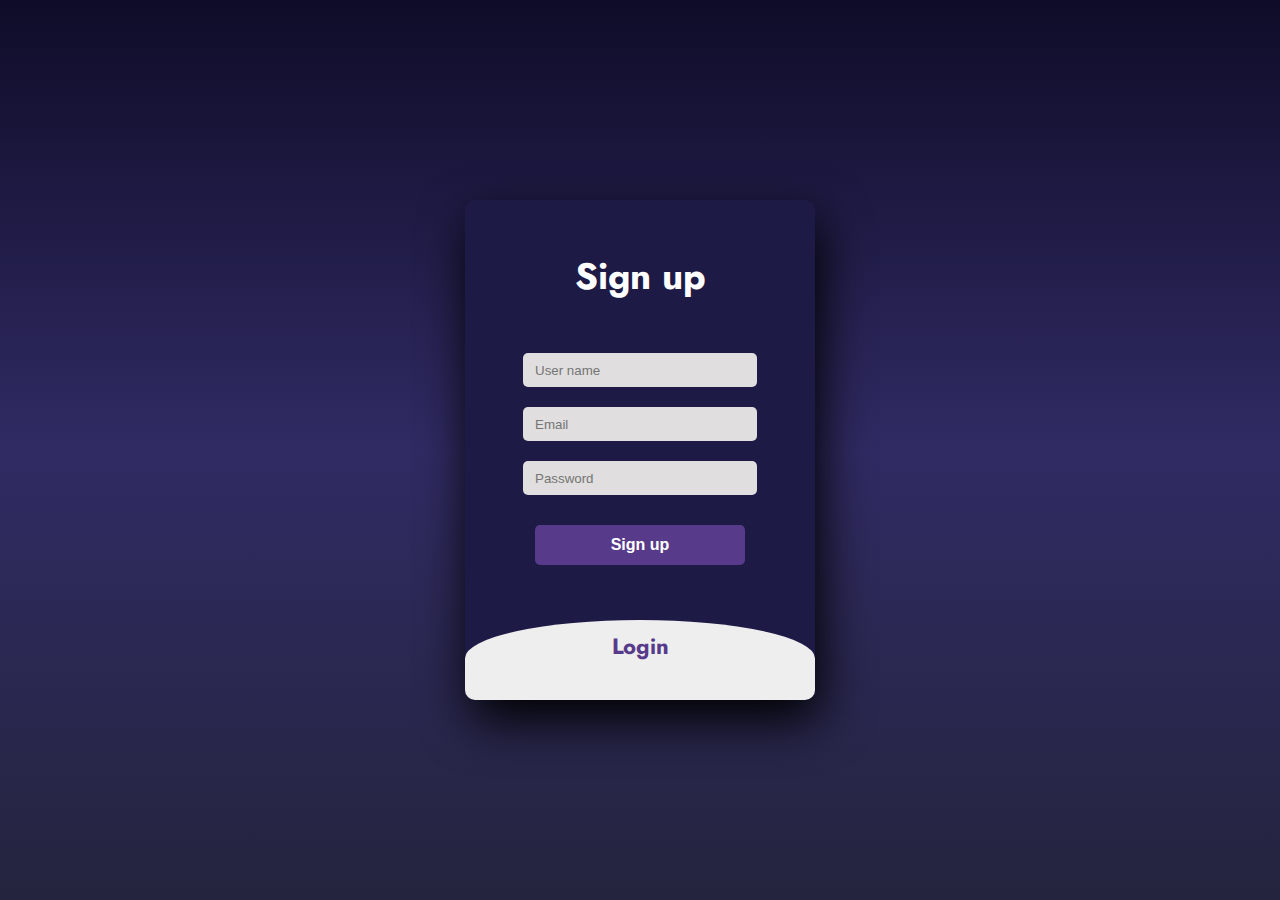
<file: index.html>
<!DOCTYPE html>
<html>

<head>
	<title>Login Form</title>
	<link rel="stylesheet" type="text/css" href="./login.css">
	<link href="https://fonts.googleapis.com/css2?family=Jost:wght@500&display=swap" rel="stylesheet">
</head>

<body>
	<div class="main">
		<input type="checkbox" id="chk" aria-hidden="true">

		<div class="signup">
			<form action="">
				<label for="chk" aria-hidden="true">Sign up</label>
				<input type="text" id="Uname" name="txt" placeholder="User name" required="">
				<input type="email" id="Uid" name="email" placeholder="Email" required="">
				<input type="password" id="Upwd" name="pswd" placeholder="Password" required="">
				<button>Sign up</button>
			</form>
		</div>

		<div class="login">
			<form id="login-id" action="">
				<label for="chk" aria-hidden="true">Login</label>
				<input type="email" id="userId" name="email" placeholder="Email" required="">
				<input type="password" id="userPwd" name="pswd" placeholder="Password" required="">
				<button>Login</button>
			</form>
		</div>
	</div>
	<script src="./index.js"></script>
</body>

</html>
</file>
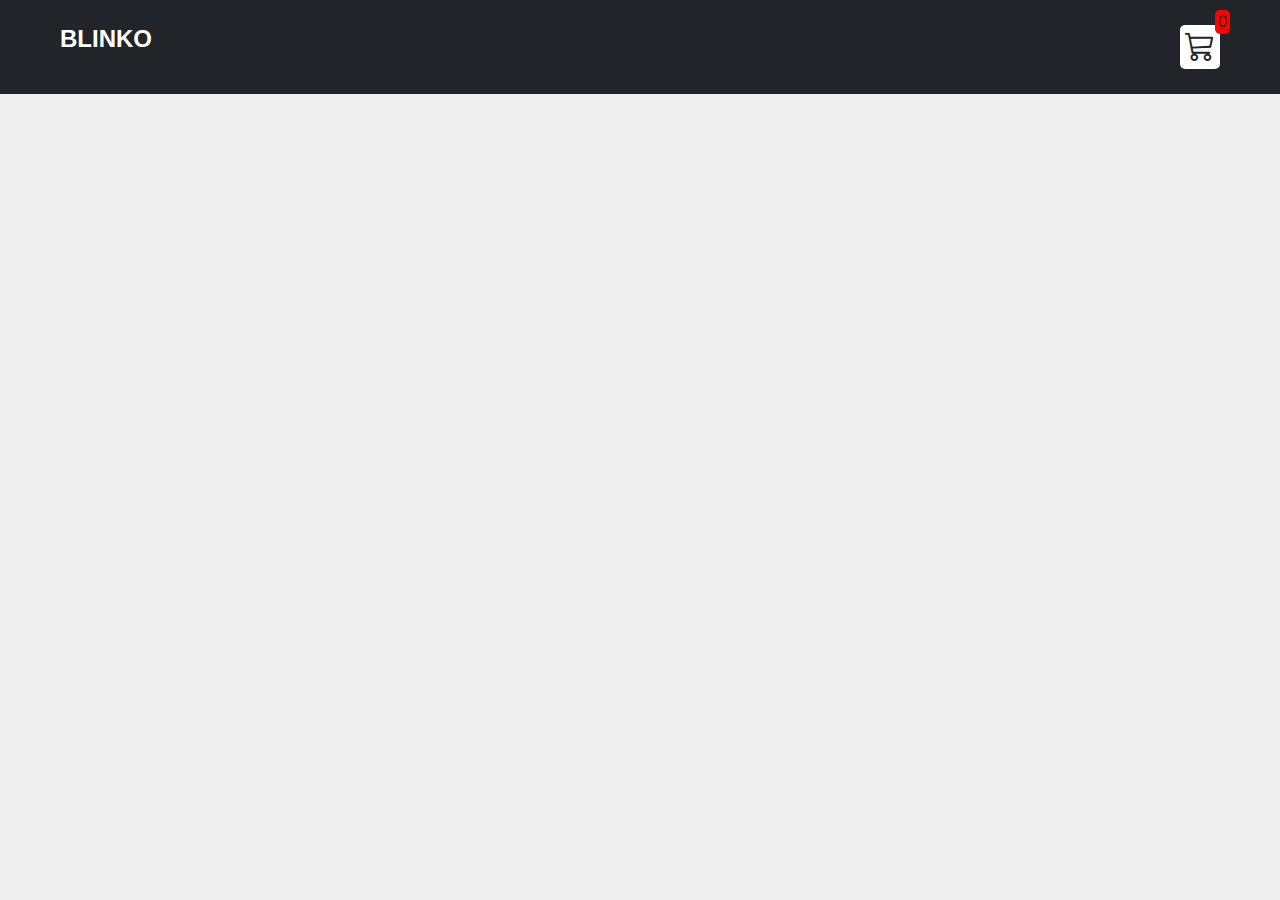
<file: cart.html>
<!DOCTYPE html>
<html lang="en">
<head>
    <meta charset="UTF-8">
    <meta name="viewport" content="width=device-width, initial-scale=1.0">
    <title>BLINKO</title>
    <link rel="stylesheet" href="style.css">
    <link rel="stylesheet" href="https://cdn.jsdelivr.net/npm/bootstrap-icons@1.11.3/font/bootstrap-icons.min.css">
</head>
<body>
    <nav class="navbar">
        <a href="./home.html">
            <h2>BLINKO</h2>
        </a>
        <div class="cart">
            <i class="bi bi-cart3"></i>
            <div id="cartAmount" class="cartAmount">0</div>
        </div>
    </nav>
    <!-- nav bar ends here -->

    <div id="label" class="text-container"></div>
    <div class="shopping-cart" id="shopping-cart"></div>
</body>
<script src="./cart.js"></script>
</html>
</file>
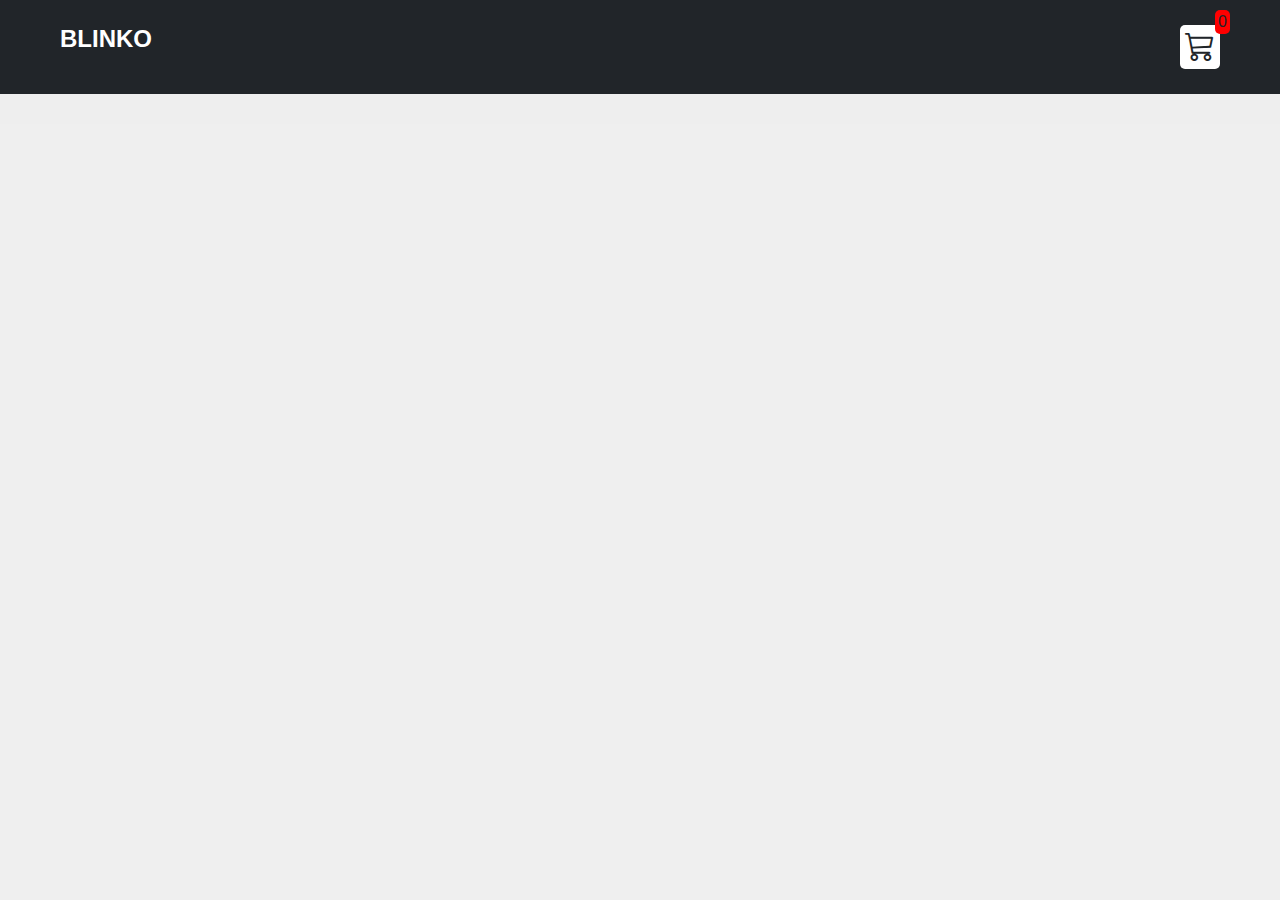
<file: home.html>
<!DOCTYPE html>
<html lang="en">

<head>
    <meta charset="UTF-8">
    <meta name="viewport" content="width=device-width, initial-scale=1.0">
    <title>BLINKO</title>
    <link rel="stylesheet" href="style.css">
    <link rel="stylesheet" href="https://cdn.jsdelivr.net/npm/bootstrap-icons@1.11.3/font/bootstrap-icons.min.css">
</head>

<body>
    <main class="mainBody">
        <nav class="navbar">
            <a href="./home.html">
                <h2>BLINKO</h2>
            </a>
            <a href="./cart.html">
                <div class="cart">
                    <i class="bi bi-cart3"></i>
                    <div id="cartAmount" class="cartAmount">0</div>
                </div>
            </a>
            <!-- <button id="auth"></button> -->


        </nav>
        <!-- navbar ends here -->
        <section class="shop" id="shop">

        </section>
        <!-- shop items ends here -->
    </main>
</body>
<script src="./main.js"></script>

</html>
</file>
<file: login.css>
body{
	margin: 0;
	padding: 0;
	display: flex;
	justify-content: center;
	align-items: center;
	min-height: 100vh;
	font-family: 'Jost', sans-serif;
	background: linear-gradient(to bottom, #0f0c29, #302b63, #24243e);
}
.main{
	width: 350px;
	height: 500px;
	background:#1e1a46;
	overflow: hidden;
	/* background: url("https://doc-08-2c-docs.googleusercontent.com/docs/securesc/68c90smiglihng9534mvqmq1946dmis5/fo0picsp1nhiucmc0l25s29respgpr4j/1631524275000/03522360960922298374/03522360960922298374/1Sx0jhdpEpnNIydS4rnN4kHSJtU1EyWka?e=view&authuser=0&nonce=gcrocepgbb17m&user=03522360960922298374&hash=tfhgbs86ka6divo3llbvp93mg4csvb38") no-repeat center/ cover; */
	border-radius: 10px;
	box-shadow: 5px 20px 50px #000;
}
#chk{
	display: none;
}
.signup{
	position: relative;
	width:100%;
	height: 100%;
}
label{
	color: #fff;
	font-size: 2.3em;
	justify-content: center;
	display: flex;
	margin: 50px;
	font-weight: bold;
	cursor: pointer;
	transition: .5s ease-in-out;
}
input{
	width: 60%;
	height: 10px;
	background: #e0dede;
	justify-content: center;
	display: flex;
	margin: 20px auto;
	padding: 12px;
	border: none;
	outline: none;
	border-radius: 5px;
}
button{
	width: 60%;
	height: 40px;
	margin: 10px auto;
	justify-content: center;
	display: block;
	color: #fff;
	background: #573b8a;
	font-size: 1em;
	font-weight: bold;
	margin-top: 30px;
	outline: none;
	border: none;
	border-radius: 5px;
	transition: .2s ease-in;
	cursor: pointer;
}
button:hover{
	background: #6d44b8;
}
.login{
	height: 460px;
	background: #eee;
	border-radius: 60% / 10%;
	transform: translateY(-180px);
	transition: .8s ease-in-out;
}
.login label{
	color: #573b8a;
	transform: scale(.6);
}

#chk:checked ~ .login{
	transform: translateY(-500px);
}
#chk:checked ~ .login label{
	transform: scale(1);	
}
#chk:checked ~ .signup label{
	transform: scale(.6);
}

@media screen and (max-width: 768px) {
    .main {
        width: 90%;
        height: auto;
        box-shadow: none;
    }

    input, button {
        width: 80%;
    }
}

@media screen and (max-width: 480px) {
    label {
        font-size: 1.5em;
        margin: 20px;
    }

    input {
        width: 80%;
        height: 35px;
        padding: 10px;
    }

    button {
        width: 80%;
        height: 35px;
        font-size: 0.9em;
    }
}

/* Mobile Specific Styles */
@media screen and (max-width: 320px) {
    label {
        font-size: 1.2em;
        margin: 15px;
    }

    input {
        width: 90%;
        height: 30px;
        padding: 8px;
    }

    button {
        width: 90%;
        height: 30px;
        font-size: 0.8em;
    }
}
</file>
<file: style.css>
* {
    margin: 0;
    padding: 0;
    box-sizing: border-box;
}

body {
    font-family: sans-serif;
    background-color: #efefef;
}
i{
   cursor: pointer; 
}
a{
    text-decoration: none;
    color: white;
}
.mainBody{
    width: 100%; 
     /* margin: 0 auto; */
    background-color: #eee;
}
/* ---------------------------- navbar style starts here-------------------------- */
.navbar {
    display: flex;
    justify-content: space-between;
    background-color: #212529;
    color: white;
    padding: 25px 60px;
    margin-bottom: 30px;

}

#auth {
    margin-left: 1000px;
    height: 50px;
    width: 200px;
    display: flex;
    align-items: center;
    justify-content: center;
}

button {
    padding: 10px 15px;
    border: none;
    border-radius: 8px;
}
.cart {

    background-color: white;
    color: #212529;
    font-size: 30px;
    padding: 5px;
    border-radius: 5px;
    position: relative;

}

.cartAmount {
    font-size: 16px;
    background-color: red;
    position: absolute;
    top: -15px;
    right: -10px;
    padding: 3px;
    border-radius: 5px;
}

/* shop items starts here */

.shop {
    display: grid;
    grid-template-columns: repeat(4, 300px);
    gap: 30px;
    justify-content: center;
    margin-bottom: 50px;
}

@media (max-width:1000px){
    .shop {
        grid-template-columns: repeat(3, 250px);
    }
}
@media (max-width:700px){
    .shop {
        grid-template-columns: repeat(2, 300px);
    }
}
@media (max-width:500px){
    .shop {
        grid-template-columns: repeat(1, 300px);
    }
}
.item {
    border: 3px solid #092d52;
    border-radius: 5px;
}

.details {
    display: flex;
    flex-direction: column;
    padding: 10px;
    gap: 10px;
}

.price-quantity {
    display: flex;
    justify-content: space-between;
    align-items: center;
}

.buttons {
    /* border: 2px solid #212529; */
    border-radius: 5px;
    align-items: center;
    display: flex;
    gap: 8px;
    font-size: 20px;
    padding: 5px;

}
.bi-dash-square{
    color: red;   
}
.bi-plus-square{
    color: green;
}
.img-box{
    display: flex;
    align-items: center;
    padding: 20px 40px;
}
img{
    height: 250px;
    width: 200px;
   border-radius: 5px
}

/* ! styles for cart css */
.text-container{
    text-align: center;
    margin-bottom: 20px;

}
.HomeBtn{
    background-color: #212529;
    color: white;
    padding: 6px;
    border-radius: 5px;
    cursor: pointer;
    margin-top: 10px;
}
.bi-x-lg{
    color: red;
    font-weight: bold;
 
}

/*! shopping cart  */

.shopping-cart{
    display: grid;
    grid-template-columns: repeat(1,320px);
    justify-content: center;
    gap: 15px;
}

.cart-item{
    width: 500px;
    border: 2px solid black;
    border-radius: 5px;
    display: flex;

}

.title-price-x{
    width: 195px;
    display: flex;
    align-items: center;
    justify-content: space-between;
}
.title-price{
    display: flex;
    align-items: center;
    gap: 10px;
}
.cart-item-price{
    background-color: #212529;
    color: #eee;
    border-radius: 5px;
    padding: 3px 6px;
}
</file>
